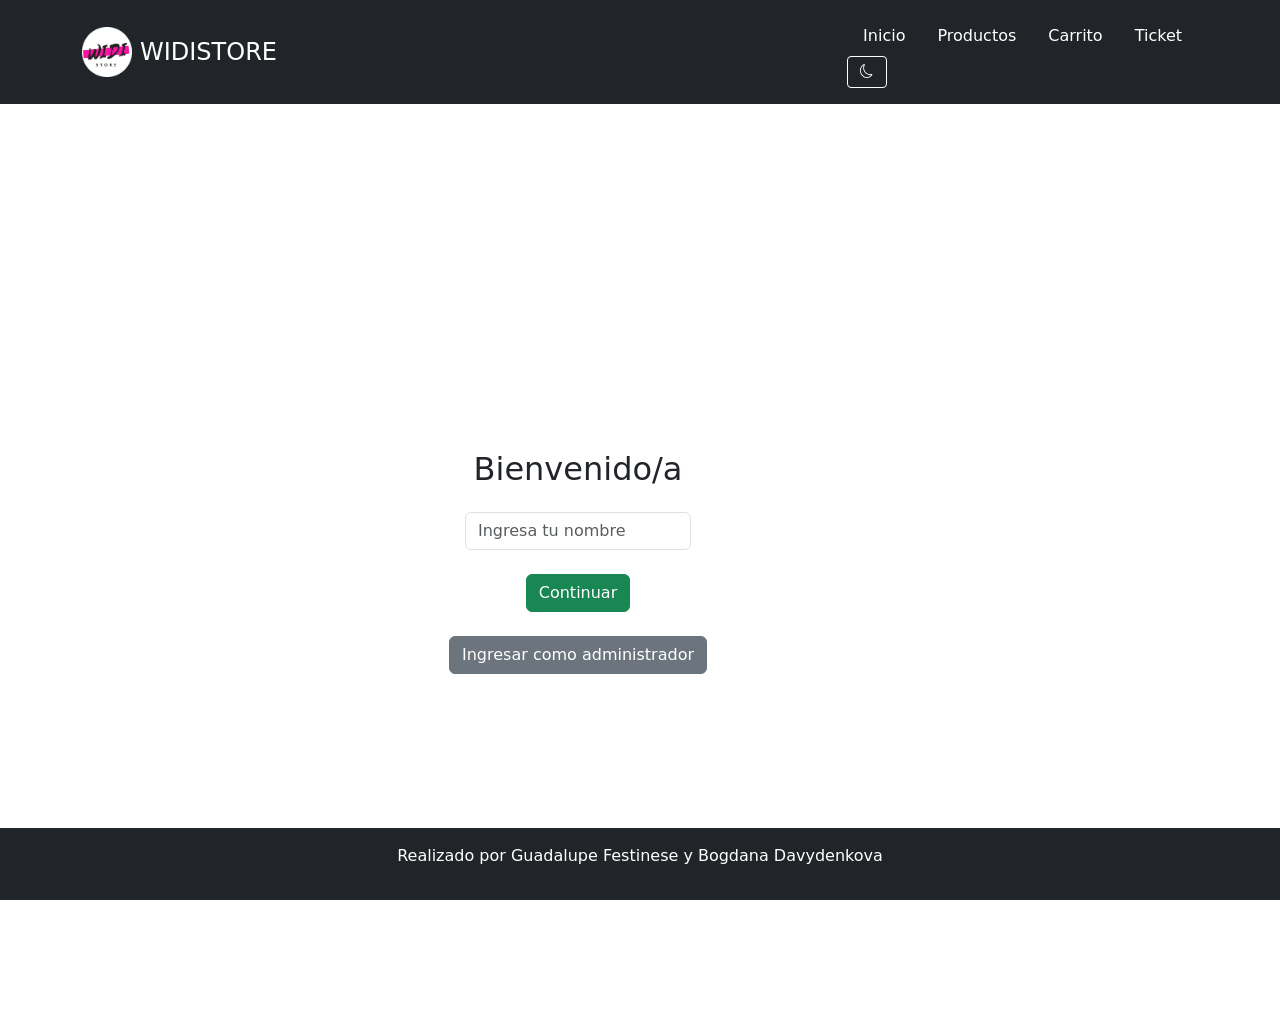
<file: vistas/index.html>
<!doctype html>
<html lang="es">
  <head>
    <meta charset="UTF-8" />
    <meta name="viewport" content="width=device-width, initial-scale=1.0" />
    <title>Widi Store</title>

    <!-- Favicon -->
    <link
      rel="icon"
      type="image/png"
      sizes="32x32"
      href="../imagenes/widiLogoRedondo.png"
    />

    <!-- Estilos -->
    <link rel="stylesheet" href="../css/estilos.css" />

    <!-- Bootstrap icons -->
    <link
      rel="stylesheet"
      href="https://cdn.jsdelivr.net/npm/bootstrap-icons/font/bootstrap-icons.css"
    />

    <link
      href="https://cdn.jsdelivr.net/npm/bootstrap@5.0.2/dist/css/bootstrap.min.css"
      rel="stylesheet"
      integrity="sha384-EVSTQN3/azprG1Anm3QDgpJLIm9Nao0Yz1ztcQTwFspd3yD65VohhpuuCOmLASjC"
      crossorigin="anonymous"
    />

    <!-- Script del tema -->
    <script src="../js/theme.js" defer></script>
  </head>
  <body>
    <header class="bg-dark text-white p-3">
      <div class="container d-flex align-items-center justify-content-between">
        <!-- Logo + título -->
        <div class="d-flex align-items-center">
          <img
            src="../imagenes/widiLogoRedondo.png"
            alt="Logo Widi Store"
            width="50"
            class="me-2"
          />
          <h1 class="h4 mb-0">WIDISTORE</h1>
        </div>

        <!-- Navbar -->
        <nav>
          <ul class="nav">
            <li class="nav-item">
              <a class="nav-link text-white" href="index.html">Inicio</a>
            </li>
            <li class="nav-item">
              <a class="nav-link text-white" href="productos.html">Productos</a>
            </li>
            <li class="nav-item">
              <a class="nav-link text-white" href="carrito.html">Carrito</a>
            </li>
            <li class="nav-item">
              <a class="nav-link text-white" href="ticket.html">Ticket</a>
            </li>
          </ul>
        </nav>
      </div>
    </header>

    <main
      class="container d-flex flex-column align-items-center justify-content-center m-2 min-vh-100"
    >
      <h2 class="text-center mb-4">Bienvenido/a</h2>

      <form id="formBienvenida" class="d-flex flex-column align-items-center">
        <input
          type="text"
          placeholder="Ingresa tu nombre"
          id="inputNombre"
          class="mb-4 form-control"
          required
        />

        <button type="submit" class="btn btn-success mb-4">Continuar</button>
      </form>

      <button
        type="button"
        class="btn btn-secondary"
        onclick="window.location.href = 'login.html'"
      >
        Ingresar como administrador
      </button>
    </main>

    <footer
      class="d-flex justify-content-center align-items-center bg-dark text-white p-3 fixed-bottom"
    >
      <p>Realizado por Guadalupe Festinese y Bogdana Davydenkova</p>
    </footer>

    <!-- Script Bootstrap -->
    <script
      src="https://cdn.jsdelivr.net/npm/bootstrap@5.0.2/dist/js/bootstrap.bundle.min.js"
      integrity="sha384-MrcW6ZMFYlzcLA8Nl+NtUVF0sA7MsXsP1UyJoMp4YLEuNSfAP+JcXn/tWtIaxVXM"
      crossorigin="anonymous"
    ></script>
    <script src="../js/ingresoNombre.js"></script>
  </body>
</html>
</file>
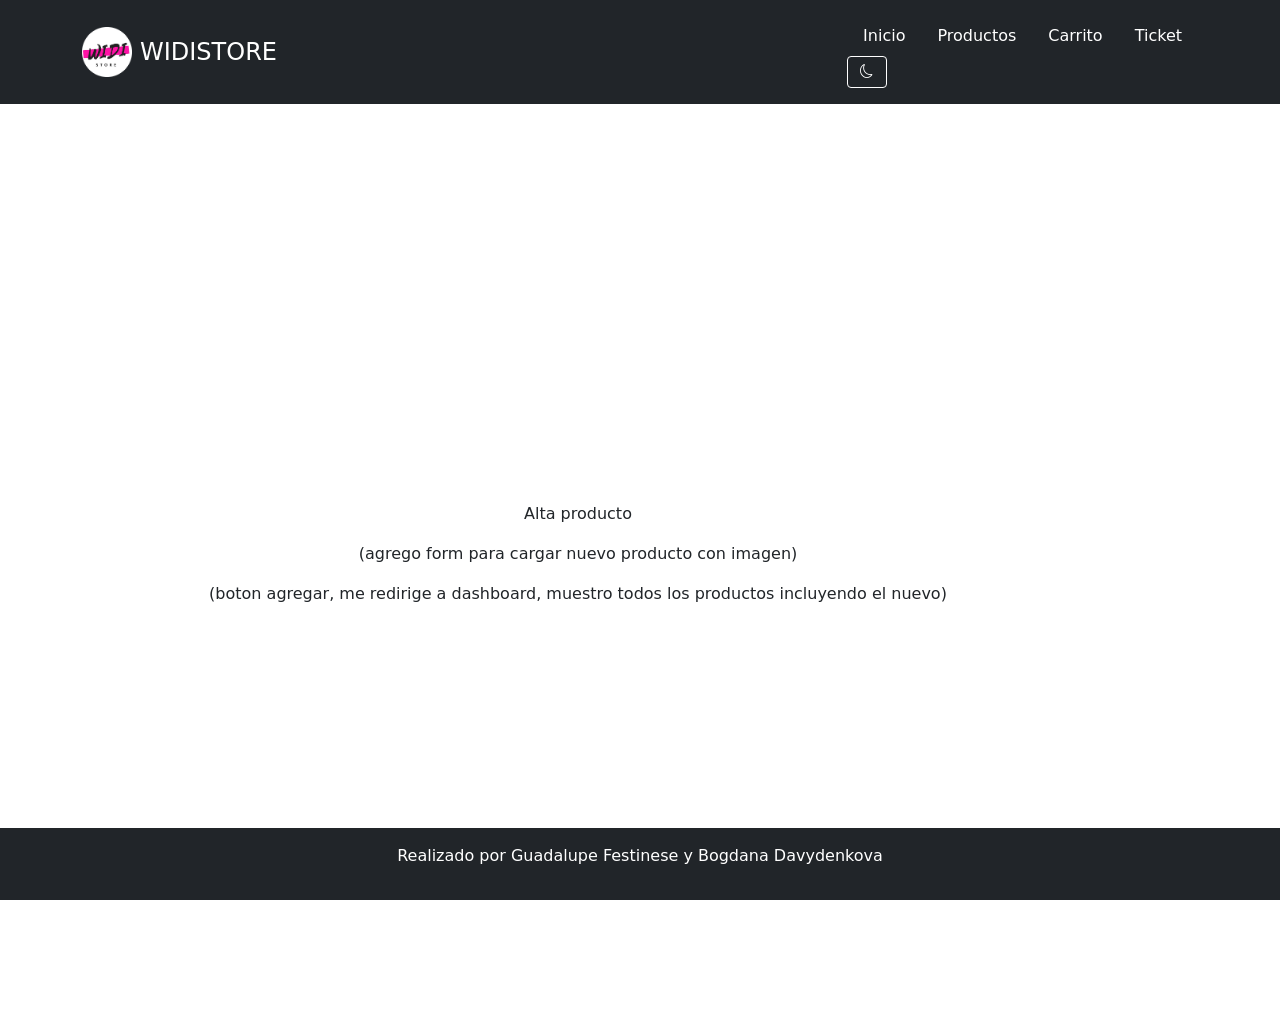
<file: vistas/altaProducto.html>
<!doctype html>
<html lang="es">
  <head>
    <meta charset="UTF-8" />
    <meta name="viewport" content="width=device-width, initial-scale=1.0" />
    <title>Alta Producto</title>

    <!-- Favicon -->
    <link
      rel="icon"
      type="image/png"
      sizes="32x32"
      href="../imagenes/widiLogoRedondo.png"
    />

    <!-- Estilos -->
    <link rel="stylesheet" href="../css/estilos.css" />

    <!-- Bootstrap icons -->
    <link
      rel="stylesheet"
      href="https://cdn.jsdelivr.net/npm/bootstrap-icons/font/bootstrap-icons.css"
    />

    <link
      href="https://cdn.jsdelivr.net/npm/bootstrap@5.0.2/dist/css/bootstrap.min.css"
      rel="stylesheet"
      integrity="sha384-EVSTQN3/azprG1Anm3QDgpJLIm9Nao0Yz1ztcQTwFspd3yD65VohhpuuCOmLASjC"
      crossorigin="anonymous"
    />

    <!-- Script del tema -->
    <script src="../js/theme.js" defer></script>
  </head>
  <body>
    <header class="bg-dark text-white p-3">
      <div class="container d-flex align-items-center justify-content-between">
        <!-- Logo + título -->
        <div class="d-flex align-items-center">
          <img
            src="../imagenes/widiLogoRedondo.png"
            alt="Logo Widi Store"
            width="50"
            class="me-2"
          />
          <h1 class="h4 mb-0">WIDISTORE</h1>
        </div>

        <!-- Navbar -->
        <nav>
          <ul class="nav">
            <li class="nav-item">
              <a class="nav-link text-white" href="index.html">Inicio</a>
            </li>
            <li class="nav-item">
              <a class="nav-link text-white" href="productos.html">Productos</a>
            </li>
            <li class="nav-item">
              <a class="nav-link text-white" href="carrito.html">Carrito</a>
            </li>
            <li class="nav-item">
              <a class="nav-link text-white" href="ticket.html">Ticket</a>
            </li>
          </ul>
        </nav>
      </div>
    </header>

    <main class="container d-flex flex-column align-items-center justify-content-center m-2 min-vh-100">
      <p>Alta producto </p>
      <p>(agrego form para cargar nuevo producto con imagen)</p>
      <p>(boton agregar, me redirige a dashboard, muestro todos los productos incluyendo el nuevo)</p>
    </main>

    <footer
      class="d-flex justify-content-center align-items-center bg-dark text-white p-3 fixed-bottom"
    >
      <p>Realizado por Guadalupe Festinese y Bogdana Davydenkova</p>
    </footer>

    <!-- Script Bootstrap -->
    <script
      src="https://cdn.jsdelivr.net/npm/bootstrap@5.0.2/dist/js/bootstrap.bundle.min.js"
      integrity="sha384-MrcW6ZMFYlzcLA8Nl+NtUVF0sA7MsXsP1UyJoMp4YLEuNSfAP+JcXn/tWtIaxVXM"
      crossorigin="anonymous"
    ></script>
  </body>
</html>
</file>
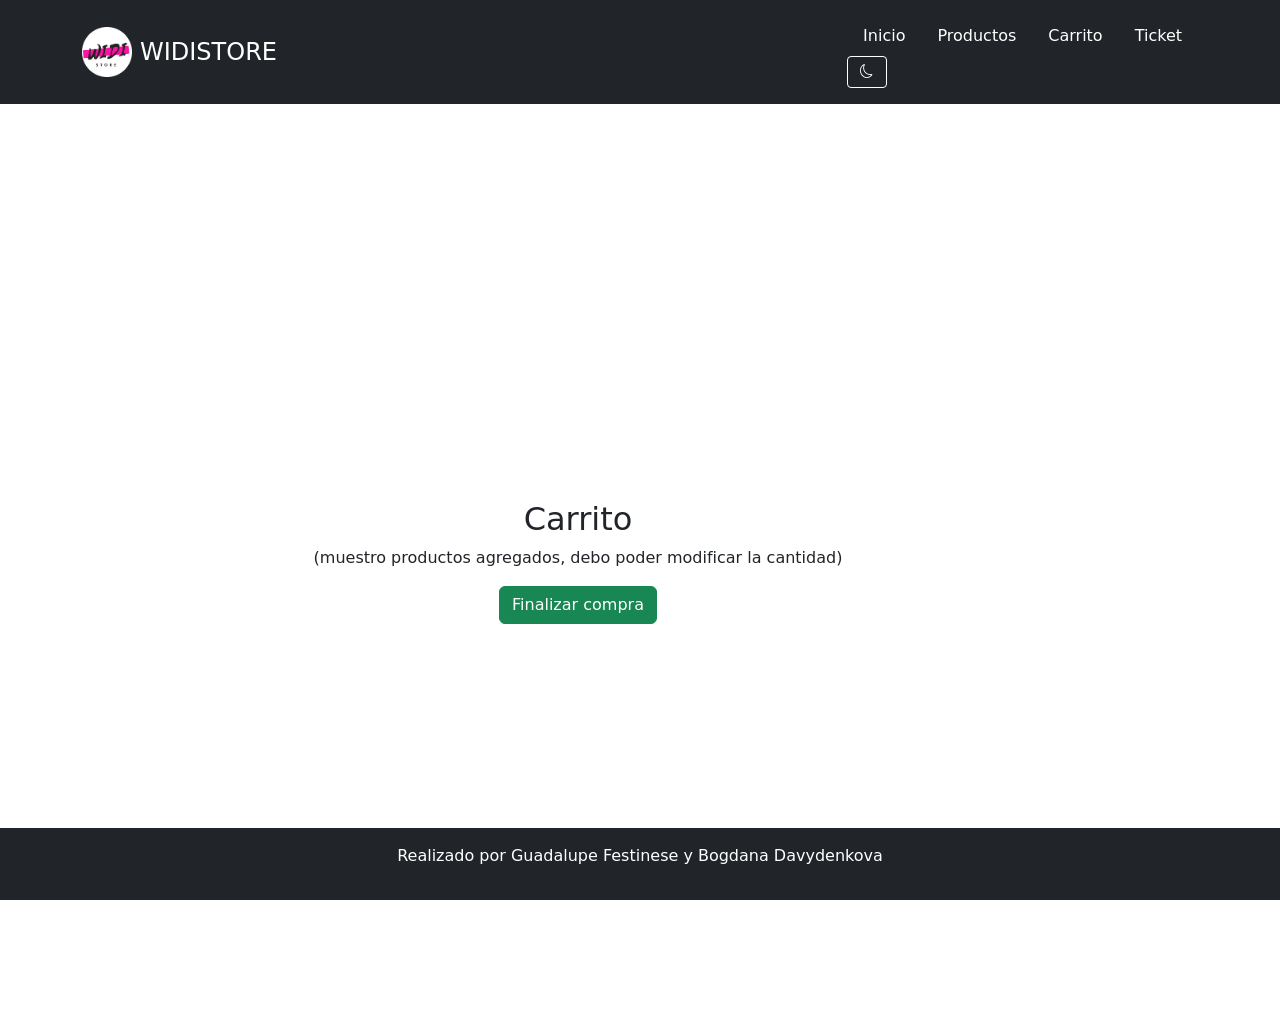
<file: vistas/carrito.html>
<!doctype html>
<html lang="es">
  <head>
    <meta charset="UTF-8" />
    <meta name="viewport" content="width=device-width, initial-scale=1.0" />
    <title>Carrito</title>

    <!-- Favicon -->
    <link
      rel="icon"
      type="image/png"
      sizes="32x32"
      href="../imagenes/widiLogoRedondo.png"
    />

    <!-- Estilos -->
    <link rel="stylesheet" href="../css/estilos.css" />

    <!-- Bootstrap icons -->
    <link
      rel="stylesheet"
      href="https://cdn.jsdelivr.net/npm/bootstrap-icons/font/bootstrap-icons.css"
    />

    <link
      href="https://cdn.jsdelivr.net/npm/bootstrap@5.0.2/dist/css/bootstrap.min.css"
      rel="stylesheet"
      integrity="sha384-EVSTQN3/azprG1Anm3QDgpJLIm9Nao0Yz1ztcQTwFspd3yD65VohhpuuCOmLASjC"
      crossorigin="anonymous"
    />

    <!-- Script del tema -->
    <script src="../js/theme.js" defer></script>
  </head>
  <body>
    <header class="bg-dark text-white p-3">
      <div class="container d-flex align-items-center justify-content-between">
        <!-- Logo + título -->
        <div class="d-flex align-items-center">
          <img
            src="../imagenes/widiLogoRedondo.png"
            alt="Logo Widi Store"
            width="50"
            class="me-2"
          />
          <h1 class="h4 mb-0">WIDISTORE</h1>
        </div>

        <!-- Navbar -->
        <nav>
          <ul class="nav">
            <li class="nav-item">
              <a class="nav-link text-white" href="index.html">Inicio</a>
            </li>
            <li class="nav-item">
              <a class="nav-link text-white" href="productos.html">Productos</a>
            </li>
            <li class="nav-item">
              <a class="nav-link text-white" href="#">Carrito</a>
            </li>
            <li class="nav-item">
              <a class="nav-link text-white" href="ticket.html">Ticket</a>
            </li>
          </ul>
        </nav>
      </div>
    </header>

    <main class="container d-flex flex-column align-items-center justify-content-center m-2 min-vh-100">
      <h2>Carrito</h2>
      <p>
        (muestro productos agregados, debo poder modificar la cantidad)
      </p>

      <button type="button" class="btn btn-success" onclick="window.location.href='ticket.html'">Finalizar compra</button>
    </main>

    <footer
      class="d-flex justify-content-center align-items-center bg-dark text-white p-3 fixed-bottom"
    >
      <p>Realizado por Guadalupe Festinese y Bogdana Davydenkova</p>
    </footer>

    <!-- Script Bootstrap -->
    <script
      src="https://cdn.jsdelivr.net/npm/bootstrap@5.0.2/dist/js/bootstrap.bundle.min.js"
      integrity="sha384-MrcW6ZMFYlzcLA8Nl+NtUVF0sA7MsXsP1UyJoMp4YLEuNSfAP+JcXn/tWtIaxVXM"
      crossorigin="anonymous"
    ></script>
  </body>
</html>
</file>
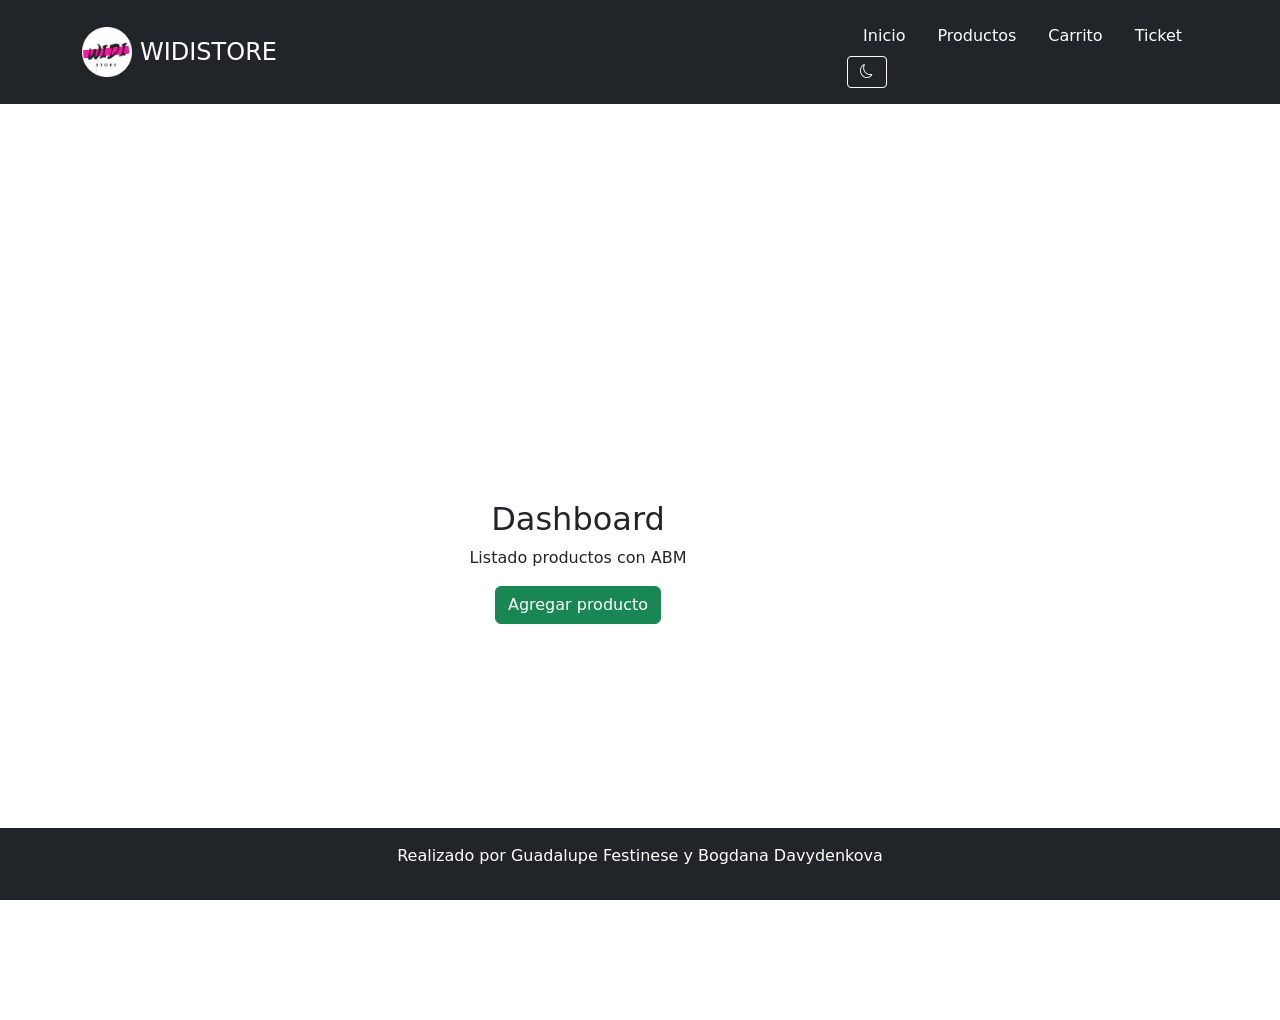
<file: vistas/dashboard.html>
<!doctype html>
<html lang="es">
  <head>
    <meta charset="UTF-8" />
    <meta name="viewport" content="width=device-width, initial-scale=1.0" />
    <title>Dashboard</title>

    <!-- Favicon -->
    <link
      rel="icon"
      type="image/png"
      sizes="32x32"
      href="../imagenes/widiLogoRedondo.png"
    />

    <!-- Estilos -->
    <link rel="stylesheet" href="../css/estilos.css" />

    <!-- Bootstrap icons -->
    <link
      rel="stylesheet"
      href="https://cdn.jsdelivr.net/npm/bootstrap-icons/font/bootstrap-icons.css"
    />

    <link
      href="https://cdn.jsdelivr.net/npm/bootstrap@5.0.2/dist/css/bootstrap.min.css"
      rel="stylesheet"
      integrity="sha384-EVSTQN3/azprG1Anm3QDgpJLIm9Nao0Yz1ztcQTwFspd3yD65VohhpuuCOmLASjC"
      crossorigin="anonymous"
    />

    <!-- Script del tema -->
    <script src="../js/theme.js" defer></script>
  </head>
  <body>
    <header class="bg-dark text-white p-3">
      <div class="container d-flex align-items-center justify-content-between">
        <!-- Logo + título -->
        <div class="d-flex align-items-center">
          <img
            src="../imagenes/widiLogoRedondo.png"
            alt="Logo Widi Store"
            width="50"
            class="me-2"
          />
          <h1 class="h4 mb-0">WIDISTORE</h1>
        </div>

        <!-- Navbar -->
        <nav>
          <ul class="nav">
            <li class="nav-item">
              <a class="nav-link text-white" href="index.html">Inicio</a>
            </li>
            <li class="nav-item">
              <a class="nav-link text-white" href="productos.html">Productos</a>
            </li>
            <li class="nav-item">
              <a class="nav-link text-white" href="carrito.html">Carrito</a>
            </li>
            <li class="nav-item">
              <a class="nav-link text-white" href="ticket.html">Ticket</a>
            </li>
          </ul>
        </nav>
      </div>
    </header>

    <main
      class="container d-flex flex-column align-items-center justify-content-center m-2 min-vh-100"
    >
      <h2>Dashboard</h2>
      <p>Listado productos con ABM</p>

      <button type="button" class="btn btn-success" onclick="window.location.href='altaProducto.html'">Agregar producto</button>
    </main>

    <footer
      class="d-flex justify-content-center align-items-center bg-dark text-white p-3 fixed-bottom"
    >
      <p>Realizado por Guadalupe Festinese y Bogdana Davydenkova</p>
    </footer>

    <!-- Script Bootstrap -->
    <script
      src="https://cdn.jsdelivr.net/npm/bootstrap@5.0.2/dist/js/bootstrap.bundle.min.js"
      integrity="sha384-MrcW6ZMFYlzcLA8Nl+NtUVF0sA7MsXsP1UyJoMp4YLEuNSfAP+JcXn/tWtIaxVXM"
      crossorigin="anonymous"
    ></script>
  </body>
</html>
</file>
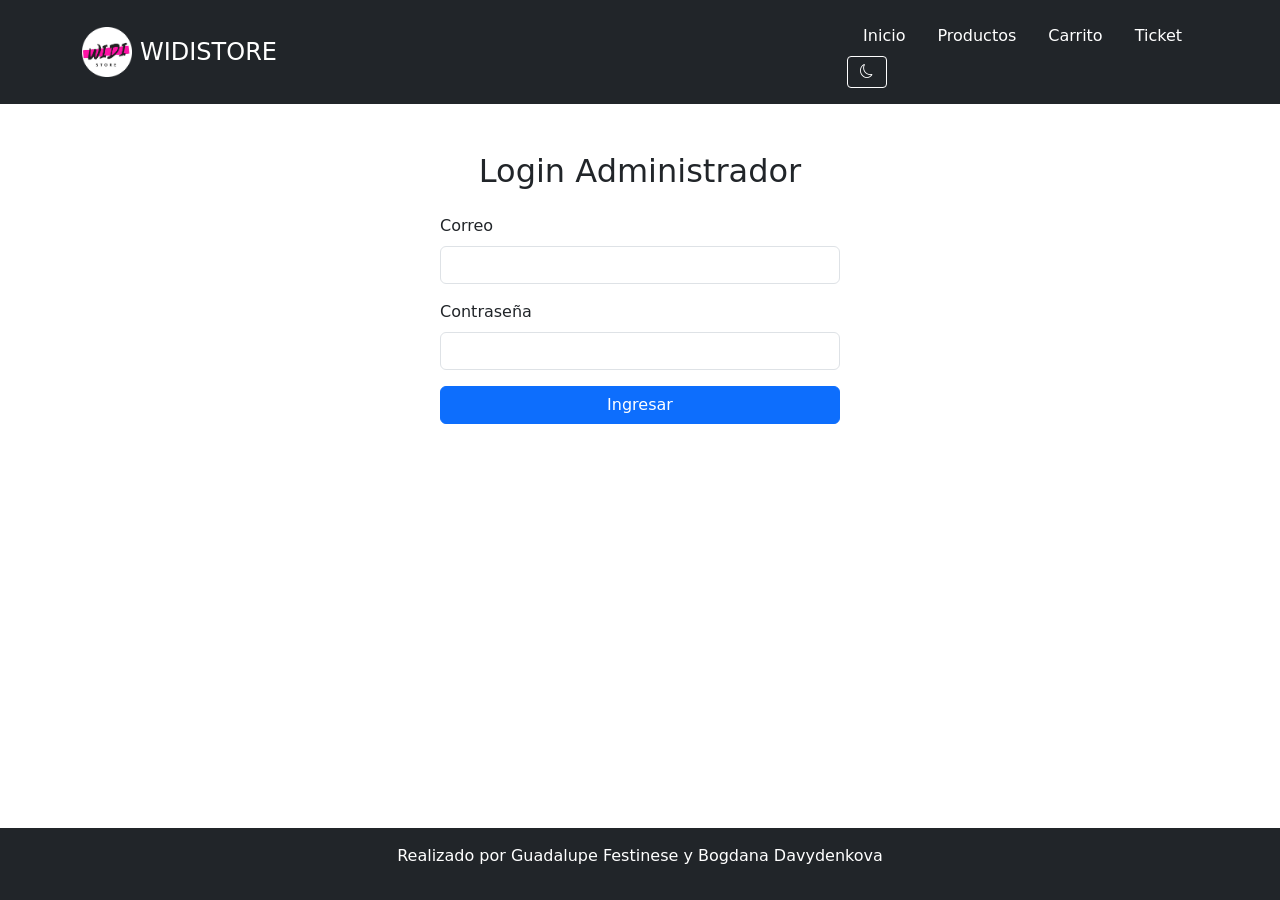
<file: vistas/login.html>
<!doctype html>
<html lang="es">
  <head>
    <meta charset="UTF-8" />
    <meta name="viewport" content="width=device-width, initial-scale=1.0" />
    <title>Login</title>

    <!-- Favicon -->
    <link
      rel="icon"
      type="image/png"
      sizes="32x32"
      href="../imagenes/widiLogoRedondo.png"
    />

    <!-- Estilos -->
    <link rel="stylesheet" href="../css/estilos.css" />

    <!-- Bootstrap icons -->
    <link
      rel="stylesheet"
      href="https://cdn.jsdelivr.net/npm/bootstrap-icons/font/bootstrap-icons.css"
    />

    <link
      href="https://cdn.jsdelivr.net/npm/bootstrap@5.0.2/dist/css/bootstrap.min.css"
      rel="stylesheet"
      integrity="sha384-EVSTQN3/azprG1Anm3QDgpJLIm9Nao0Yz1ztcQTwFspd3yD65VohhpuuCOmLASjC"
      crossorigin="anonymous"
    />

    <!-- Script del tema -->
    <script src="../js/theme.js" defer></script>
</head>
  <body>
    <header class="bg-dark text-white p-3">
      <div class="container d-flex align-items-center justify-content-between">
        <!-- Logo + título -->
        <div class="d-flex align-items-center">
          <img
            src="../imagenes/widiLogoRedondo.png"
            alt="Logo Widi Store"
            width="50"
            class="me-2"
          />
          <h1 class="h4 mb-0">WIDISTORE</h1>
        </div>

        <!-- Navbar -->
        <nav>
          <ul class="nav">
            <li class="nav-item">
              <a class="nav-link text-white" href="index.html">Inicio</a>
            </li>
            <li class="nav-item">
              <a class="nav-link text-white" href="productos.html">Productos</a>
            </li>
            <li class="nav-item">
              <a class="nav-link text-white" href="carrito.html">Carrito</a>
            </li>
            <li class="nav-item">
              <a class="nav-link text-white" href="ticket.html">Ticket</a>
            </li>
          </ul>
        </nav>
      </div>
    </header>

    <main class="container my-5">
      <h2 class="text-center mb-4">Login Administrador</h2>
      <form id="login-form" class="mx-auto" style="max-width: 400px">
        <div class="mb-3">
          <label for="username" class="form-label">Correo</label>
          <input type="email" class="form-control" id="email" required />
        </div>
        <div class="mb-3">
          <label for="password" class="form-label">Contraseña</label>
          <input type="password" class="form-control" id="password" required />
        </div>
        <button type="submit" class="btn btn-primary w-100">Ingresar</button>
      </form>
    </main>

    <footer
      class="d-flex justify-content-center align-items-center bg-dark text-white p-3 fixed-bottom"
    >
      <p>Realizado por Guadalupe Festinese y Bogdana Davydenkova</p>
    </footer>

    <!-- Script Bootstrap -->
    <script
      src="https://cdn.jsdelivr.net/npm/bootstrap@5.0.2/dist/js/bootstrap.bundle.min.js"
      integrity="sha384-MrcW6ZMFYlzcLA8Nl+NtUVF0sA7MsXsP1UyJoMp4YLEuNSfAP+JcXn/tWtIaxVXM"
      crossorigin="anonymous"
    ></script>

    <script src="../js/login.js"></script>

  </body>
</html>
</file>
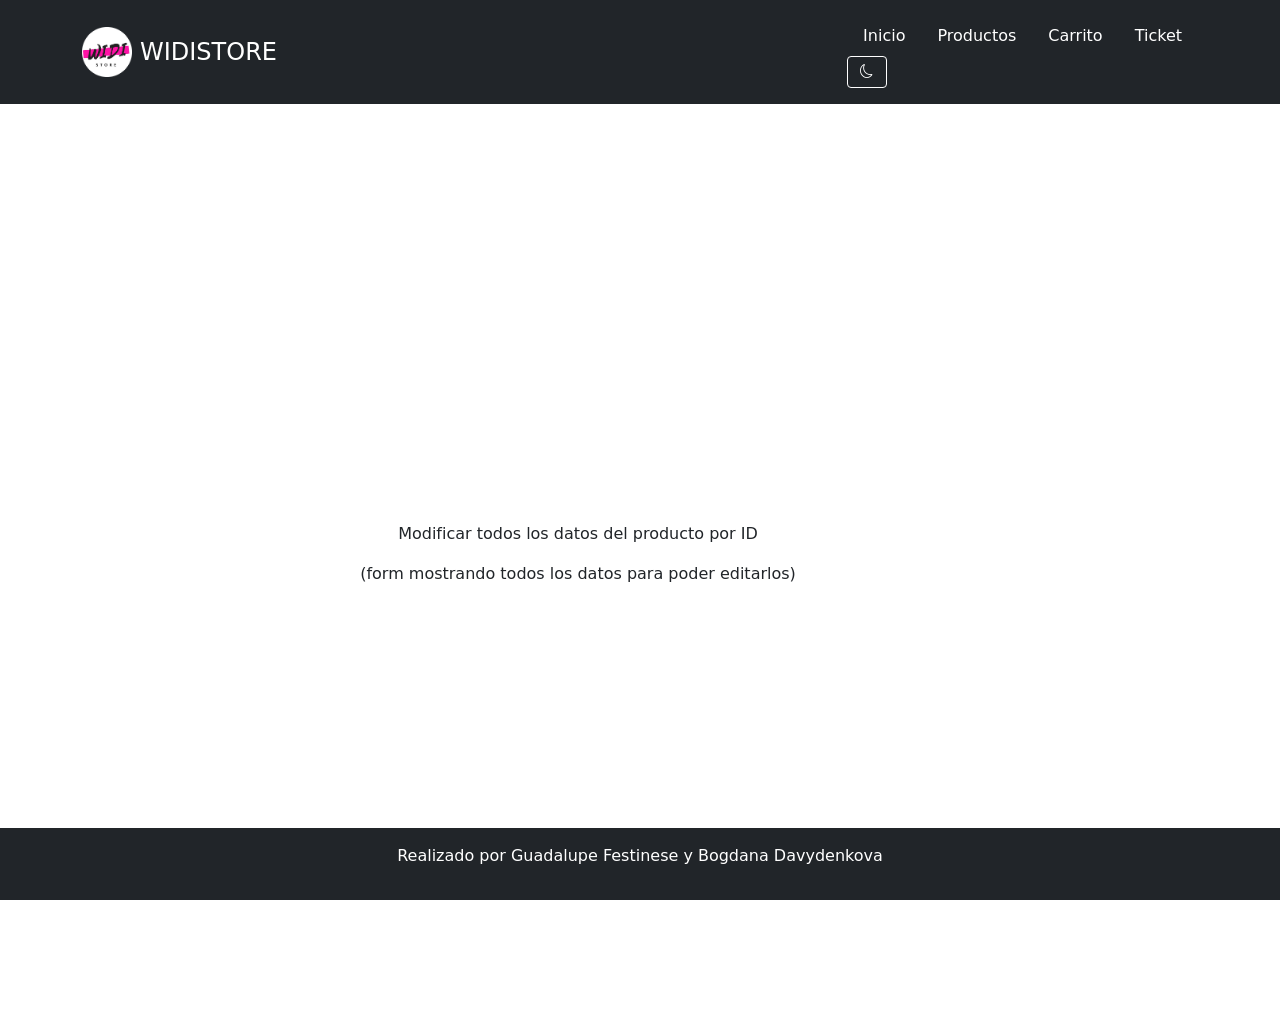
<file: vistas/modificarProducto.html>
<!doctype html>
<html lang="es">
  <head>
    <meta charset="UTF-8" />
    <meta name="viewport" content="width=device-width, initial-scale=1.0" />
    <title>Modificar Producto</title>

    <!-- Favicon -->
    <link
      rel="icon"
      type="image/png"
      sizes="32x32"
      href="../imagenes/widiLogoRedondo.png"
    />

    <!-- Estilos -->
    <link rel="stylesheet" href="../css/estilos.css" />

    <!-- Bootstrap icons -->
    <link
      rel="stylesheet"
      href="https://cdn.jsdelivr.net/npm/bootstrap-icons/font/bootstrap-icons.css"
    />

    <link
      href="https://cdn.jsdelivr.net/npm/bootstrap@5.0.2/dist/css/bootstrap.min.css"
      rel="stylesheet"
      integrity="sha384-EVSTQN3/azprG1Anm3QDgpJLIm9Nao0Yz1ztcQTwFspd3yD65VohhpuuCOmLASjC"
      crossorigin="anonymous"
    />

    <!-- Script del tema -->
    <script src="../js/theme.js" defer></script>
  </head>
  <body>
    <header class="bg-dark text-white p-3">
      <div class="container d-flex align-items-center justify-content-between">
        <!-- Logo + título -->
        <div class="d-flex align-items-center">
          <img
            src="../imagenes/widiLogoRedondo.png"
            alt="Logo Widi Store"
            width="50"
            class="me-2"
          />
          <h1 class="h4 mb-0">WIDISTORE</h1>
        </div>

        <!-- Navbar -->
        <nav>
          <ul class="nav">
            <li class="nav-item">
              <a class="nav-link text-white" href="index.html">Inicio</a>
            </li>
            <li class="nav-item">
              <a class="nav-link text-white" href="productos.html">Productos</a>
            </li>
            <li class="nav-item">
              <a class="nav-link text-white" href="carrito.html">Carrito</a>
            </li>
            <li class="nav-item">
              <a class="nav-link text-white" href="ticket.html">Ticket</a>
            </li>
          </ul>
        </nav>
      </div>
    </header>

    <main class="container d-flex flex-column align-items-center justify-content-center m-2 min-vh-100">
      <p>Modificar todos los datos del producto por ID</p>
      <p>(form mostrando todos los datos para poder editarlos)</p>
    
    </main>

    <footer
      class="d-flex justify-content-center align-items-center bg-dark text-white p-3 fixed-bottom"
    >
      <p>Realizado por Guadalupe Festinese y Bogdana Davydenkova</p>
    </footer>

    <!-- Script Bootstrap -->
    <script
      src="https://cdn.jsdelivr.net/npm/bootstrap@5.0.2/dist/js/bootstrap.bundle.min.js"
      integrity="sha384-MrcW6ZMFYlzcLA8Nl+NtUVF0sA7MsXsP1UyJoMp4YLEuNSfAP+JcXn/tWtIaxVXM"
      crossorigin="anonymous"
    ></script>
  </body>
</html>
</file>
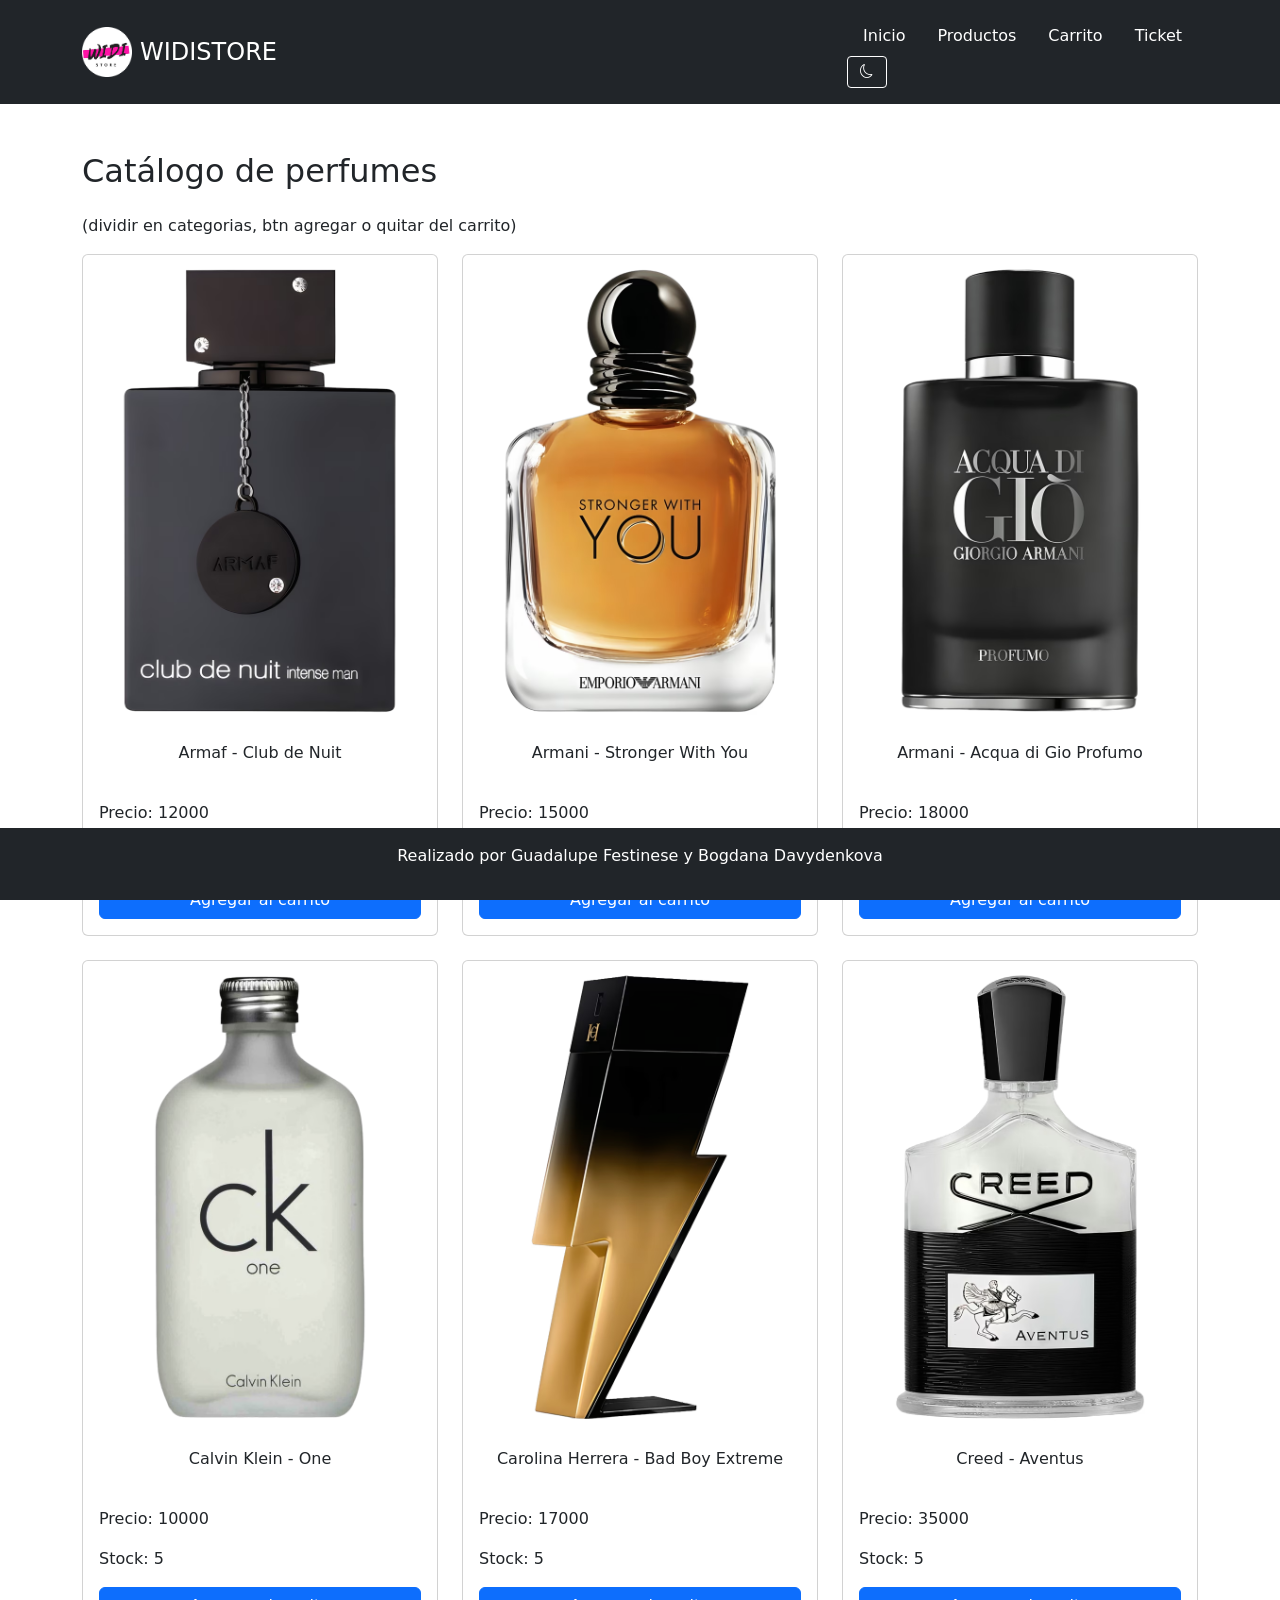
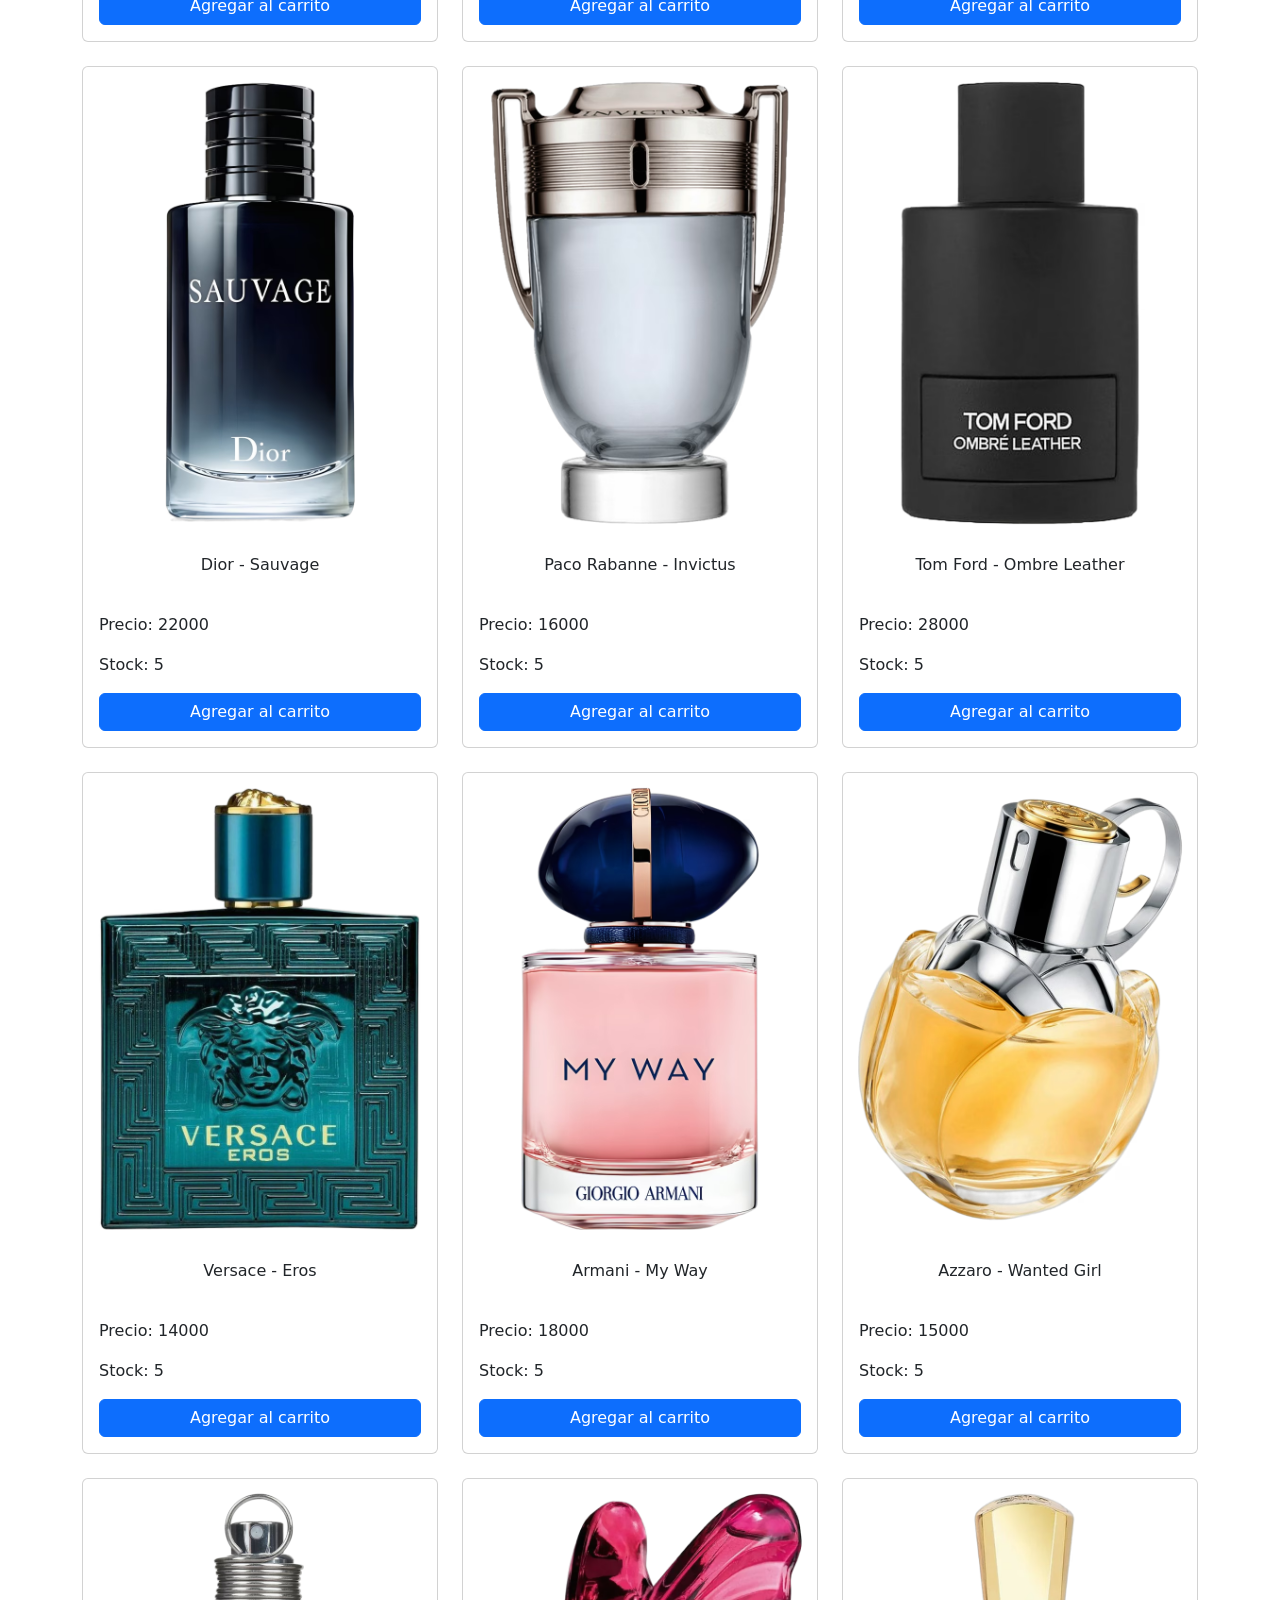
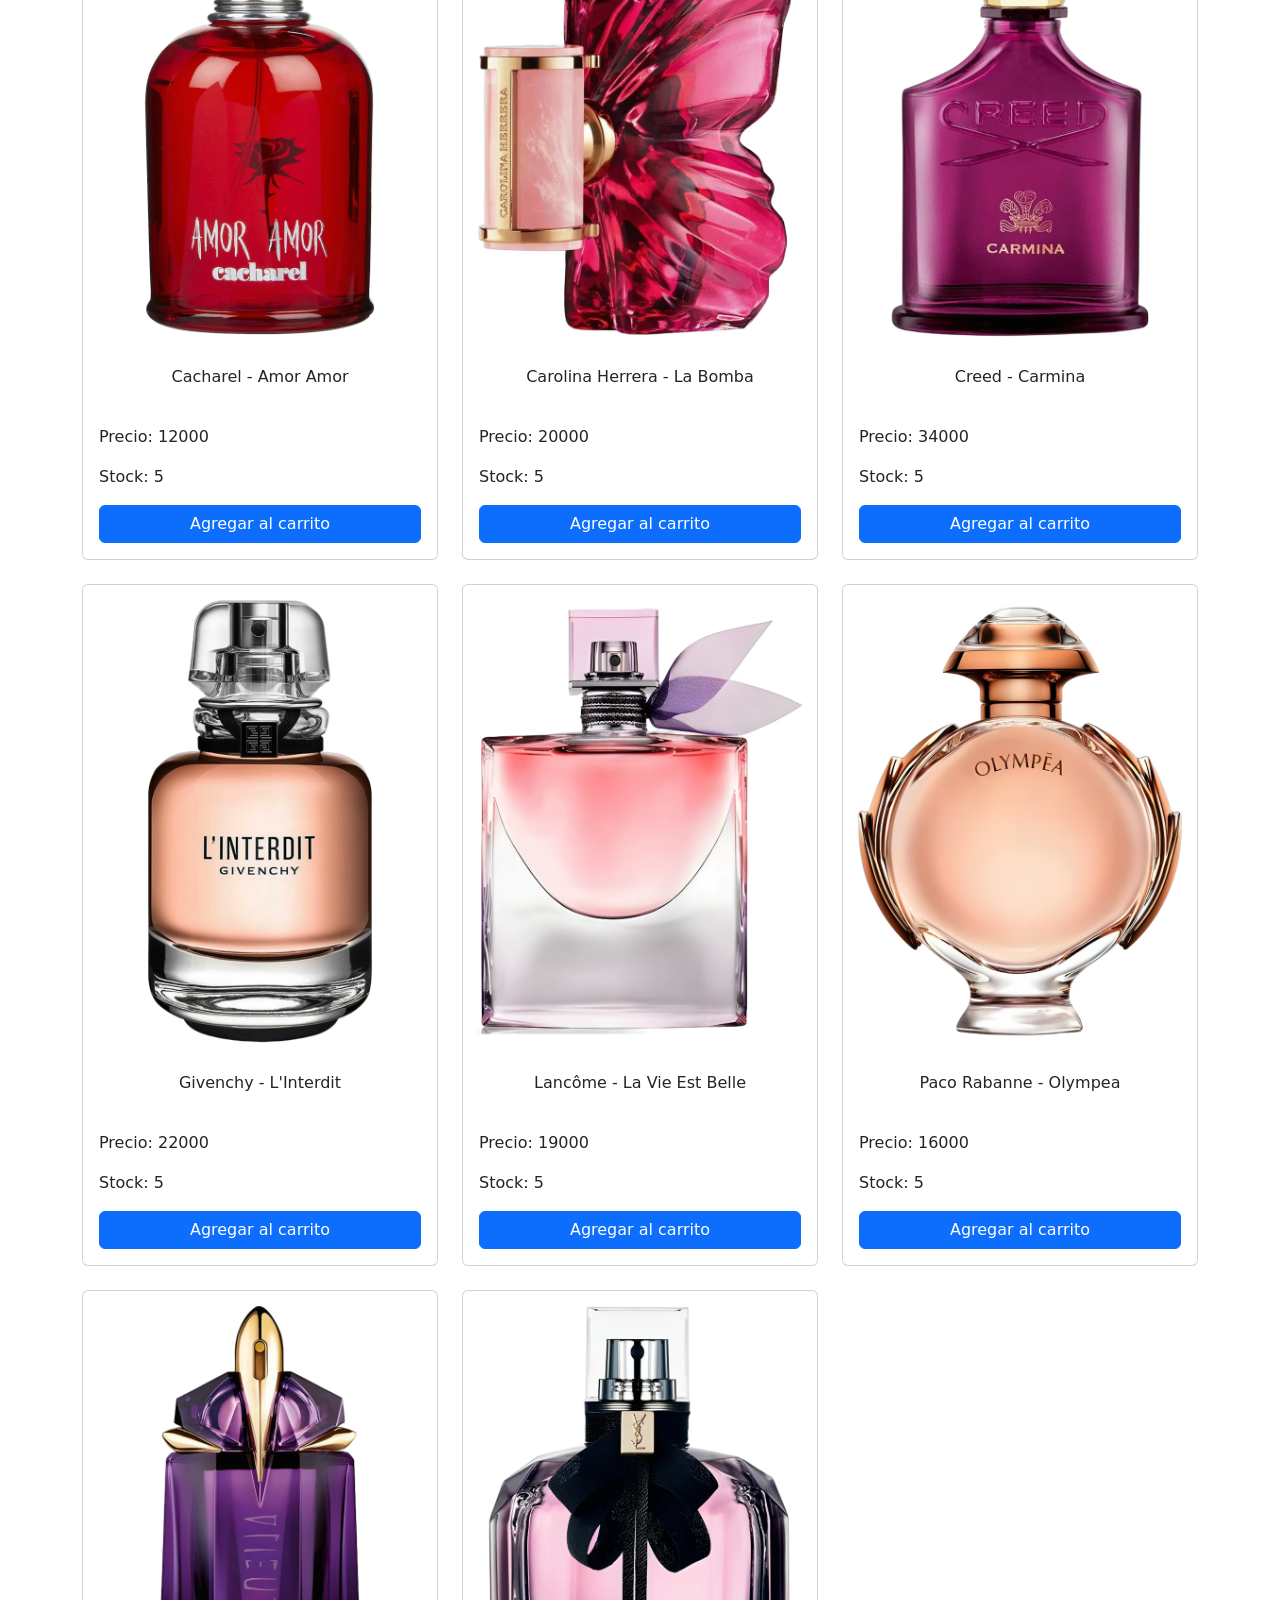
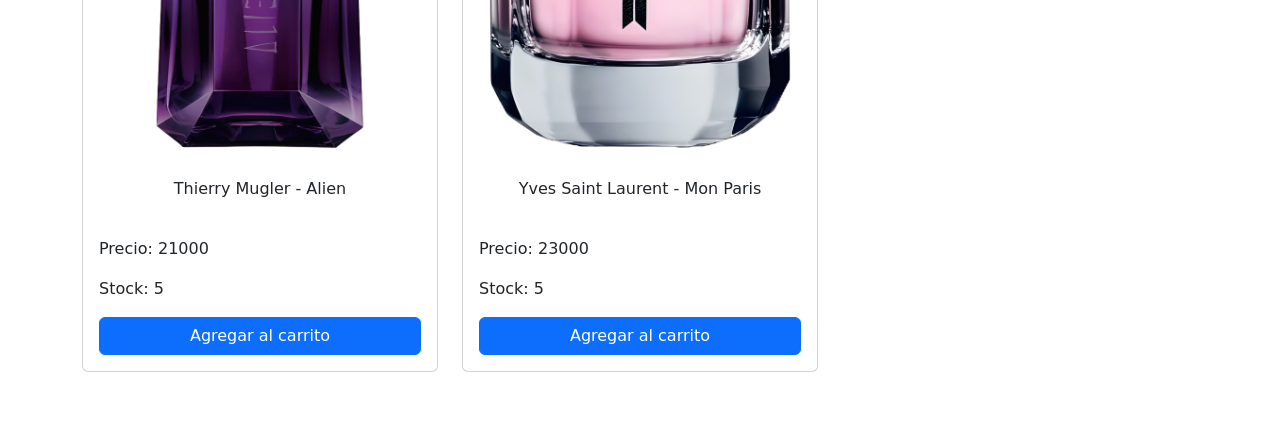
<file: vistas/productos.html>
<!doctype html>
<html lang="es">
  <head>
    <meta charset="UTF-8" />
    <meta name="viewport" content="width=device-width, initial-scale=1.0" />
    <title>Productos</title>

    <!-- Favicon -->
    <link
      rel="icon"
      type="image/png"
      sizes="32x32"
      href="../imagenes/widiLogoRedondo.png"
    />

    <!-- Estilos -->
    <link rel="stylesheet" href="../css/estilos.css" />

    <!-- Bootstrap icons -->
    <link
      rel="stylesheet"
      href="https://cdn.jsdelivr.net/npm/bootstrap-icons/font/bootstrap-icons.css"
    />

    <link
      href="https://cdn.jsdelivr.net/npm/bootstrap@5.0.2/dist/css/bootstrap.min.css"
      rel="stylesheet"
      integrity="sha384-EVSTQN3/azprG1Anm3QDgpJLIm9Nao0Yz1ztcQTwFspd3yD65VohhpuuCOmLASjC"
      crossorigin="anonymous"
    />

    <!-- Script del tema -->
    <script src="../js/theme.js" defer></script>
  </head>
  <body>
    <header class="bg-dark text-white p-3">
      <div class="container d-flex align-items-center justify-content-between">
        <!-- Logo + título -->
        <div class="d-flex align-items-center">
          <img
            src="../imagenes/widiLogoRedondo.png"
            alt="Logo Widi Store"
            width="50"
            class="me-2"
          />
          <h1 class="h4 mb-0">WIDISTORE</h1>
        </div>

        <!-- Navbar -->
        <nav>
          <ul class="nav">
            <li class="nav-item">
              <a class="nav-link text-white" href="index.html">Inicio</a>
            </li>
            <li class="nav-item">
              <a class="nav-link text-white" href="#">Productos</a>
            </li>
            <li class="nav-item">
              <a class="nav-link text-white" href="carrito.html">Carrito</a>
            </li>
            <li class="nav-item">
              <a class="nav-link text-white" href="ticket.html">Ticket</a>
            </li>
          </ul>
        </nav>
      </div>
    </header>

    <main class="container my-5">
      <h2 class="mb-4">Catálogo de perfumes</h2>
      <p>(dividir en categorias, btn agregar o quitar del carrito)</p>
      <div id="productos-container" class="row"></div>
      
    </main>

    <footer
      class="d-flex justify-content-center align-items-center bg-dark text-white p-3 fixed-bottom"
    >
      <p>Realizado por Guadalupe Festinese y Bogdana Davydenkova</p>
    </footer>

    <!-- Script Bootstrap -->
    <script
      src="https://cdn.jsdelivr.net/npm/bootstrap@5.0.2/dist/js/bootstrap.bundle.min.js"
      integrity="sha384-MrcW6ZMFYlzcLA8Nl+NtUVF0sA7MsXsP1UyJoMp4YLEuNSfAP+JcXn/tWtIaxVXM"
      crossorigin="anonymous"
    ></script>
    <script src="../js/productos.js"></script>
  </body>
</html>
</file>
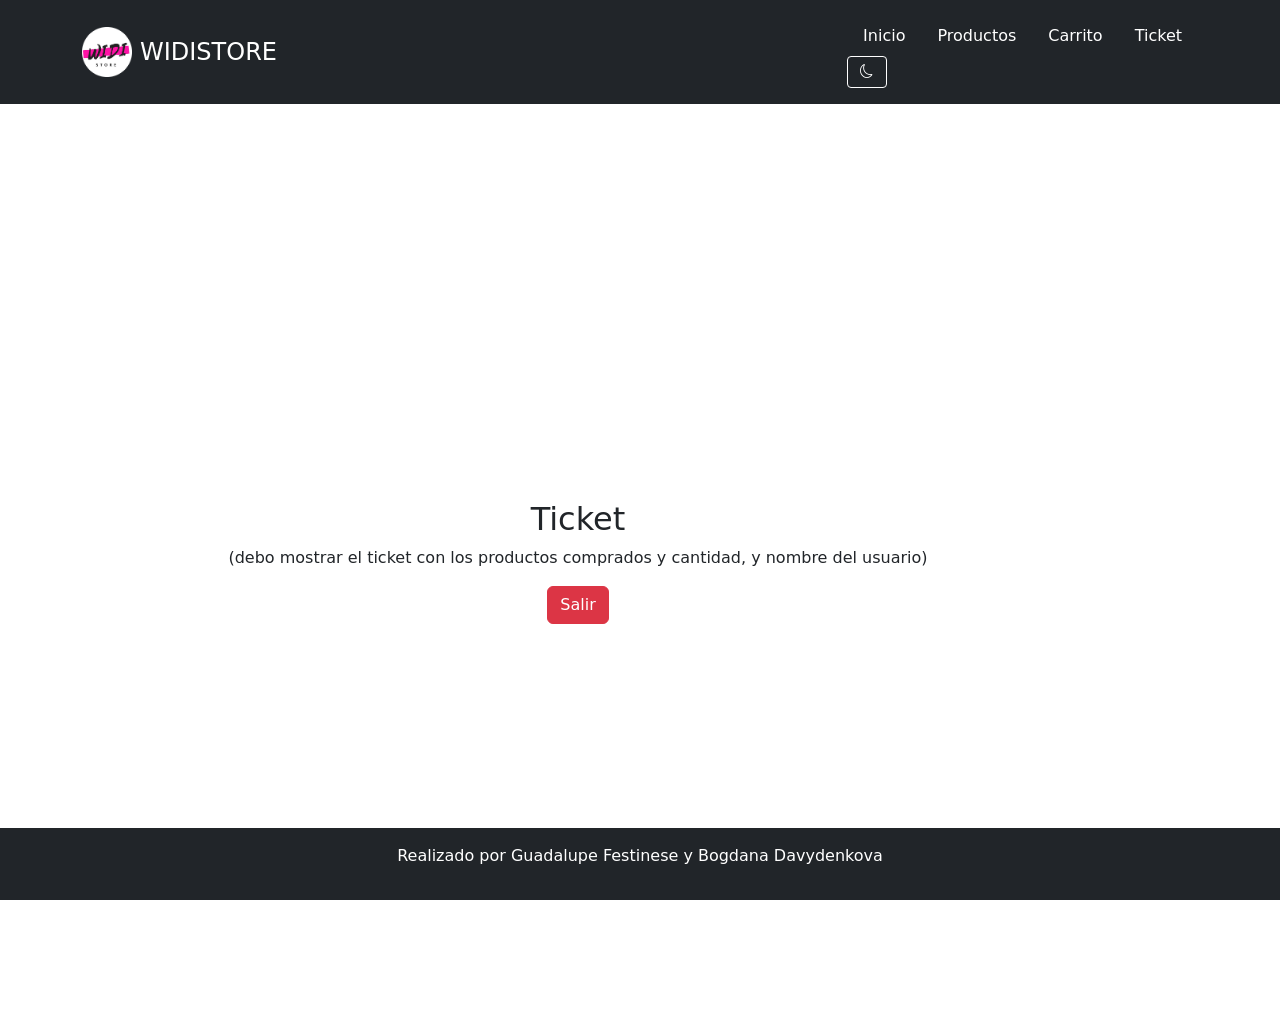
<file: vistas/ticket.html>
<!doctype html>
<html lang="es">
  <head>
    <meta charset="UTF-8" />
    <meta name="viewport" content="width=device-width, initial-scale=1.0" />
    <title>Ticket</title>

    <!-- Favicon -->
    <link
      rel="icon"
      type="image/png"
      sizes="32x32"
      href="../imagenes/widiLogoRedondo.png"
    />

    <!-- Estilos -->
    <link rel="stylesheet" href="../css/estilos.css" />

    <!-- Bootstrap icons -->
    <link
      rel="stylesheet"
      href="https://cdn.jsdelivr.net/npm/bootstrap-icons/font/bootstrap-icons.css"
    />

    <link
      href="https://cdn.jsdelivr.net/npm/bootstrap@5.0.2/dist/css/bootstrap.min.css"
      rel="stylesheet"
      integrity="sha384-EVSTQN3/azprG1Anm3QDgpJLIm9Nao0Yz1ztcQTwFspd3yD65VohhpuuCOmLASjC"
      crossorigin="anonymous"
    />

    <!-- Script del tema -->
    <script src="../js/theme.js" defer></script>
  </head>
  <body>
    <header class="bg-dark text-white p-3">
      <div class="container d-flex align-items-center justify-content-between">
        <!-- Logo + título -->
        <div class="d-flex align-items-center">
          <img
            src="../imagenes/widiLogoRedondo.png"
            alt="Logo Widi Store"
            width="50"
            class="me-2"
          />
          <h1 class="h4 mb-0">WIDISTORE</h1>
        </div>

        <!-- Navbar -->
        <nav>
          <ul class="nav">
            <li class="nav-item">
              <a class="nav-link text-white" href="index.html">Inicio</a>
            </li>
            <li class="nav-item">
              <a class="nav-link text-white" href="productos.html">Productos</a>
            </li>
            <li class="nav-item">
              <a class="nav-link text-white" href="carrito.html">Carrito</a>
            </li>
            <li class="nav-item">
              <a class="nav-link text-white" href="#">Ticket</a>
            </li>
          </ul>
        </nav>
      </div>
    </header>

    <main class="container d-flex flex-column align-items-center justify-content-center m-2 min-vh-100">
      <h2>Ticket</h2>
      <p>
       (debo mostrar el ticket con los productos comprados y cantidad, y nombre del usuario)
      </p>

      <button type="button" class="btn btn-danger" onclick="window.location.href='index.html'">Salir</button>
    </main>

    <footer
      class="d-flex justify-content-center align-items-center bg-dark text-white p-3 fixed-bottom"
    >
      <p>Realizado por Guadalupe Festinese y Bogdana Davydenkova</p>
    </footer>

    <!-- Script Bootstrap -->
    <script
      src="https://cdn.jsdelivr.net/npm/bootstrap@5.0.2/dist/js/bootstrap.bundle.min.js"
      integrity="sha384-MrcW6ZMFYlzcLA8Nl+NtUVF0sA7MsXsP1UyJoMp4YLEuNSfAP+JcXn/tWtIaxVXM"
      crossorigin="anonymous"
    ></script>
  </body>
</html>
</file>
<file: css/estilos.css>
/**
 * @file        theme.css
 * @description Variables CSS centralizadas para tema claro/oscuro.
 *              Aplicadas en todo el proyecto para evitar duplicación.
 *              La clase .dark en <html> activa el tema oscuro.
 *              Cada página define sus colores específicos de header.
 * @subject     Programación III – UTN
 * @author      UTN-FRA
 * @version     1.0.0
 * @since       2026
 */

/* ==========================================================================
   VARIABLES CSS COMUNES PARA TEMA CLARO/OSCURO
   ========================================================================== */
:root {
    --bg-body: #f0f4f8;
    --bg-card: #fff;
    --text-body: #1a202c;
    --text-muted: #718096;
    --text-header: #fff;
    --border-color: #e2e8f0;
    --input-bg: #fff;
    --input-border: #cbd5e0;
    --card-shadow: rgba(0,0,0,0.08);
    --card-shadow-hover: rgba(0,0,0,0.12);
}

.dark {
    --bg-body: #1a202c;
    --bg-card: #2d3748;
    --text-body: #e2e8f0;
    --text-muted: #a0aec0;
    --text-header: #fff;
    --border-color: #4a5568;
    --input-bg: #2d3748;
    --input-border: #4a5568;
    --card-shadow: rgba(0,0,0,0.3);
    --card-shadow-hover: rgba(0,0,0,0.4);
}

.card-title{
    min-height: 50px;
    display: flex;
    align-items: flex-start;
    justify-content:center;
    text-align: center;
}

/* .card-img-top{
    height: 250px;
    object-fit: cover;
    width: 100%;
    object-position: center;
} */

.card-body{
    display:flex;
    flex-direction: column;
    justify-content: space-between;
}
</file>
